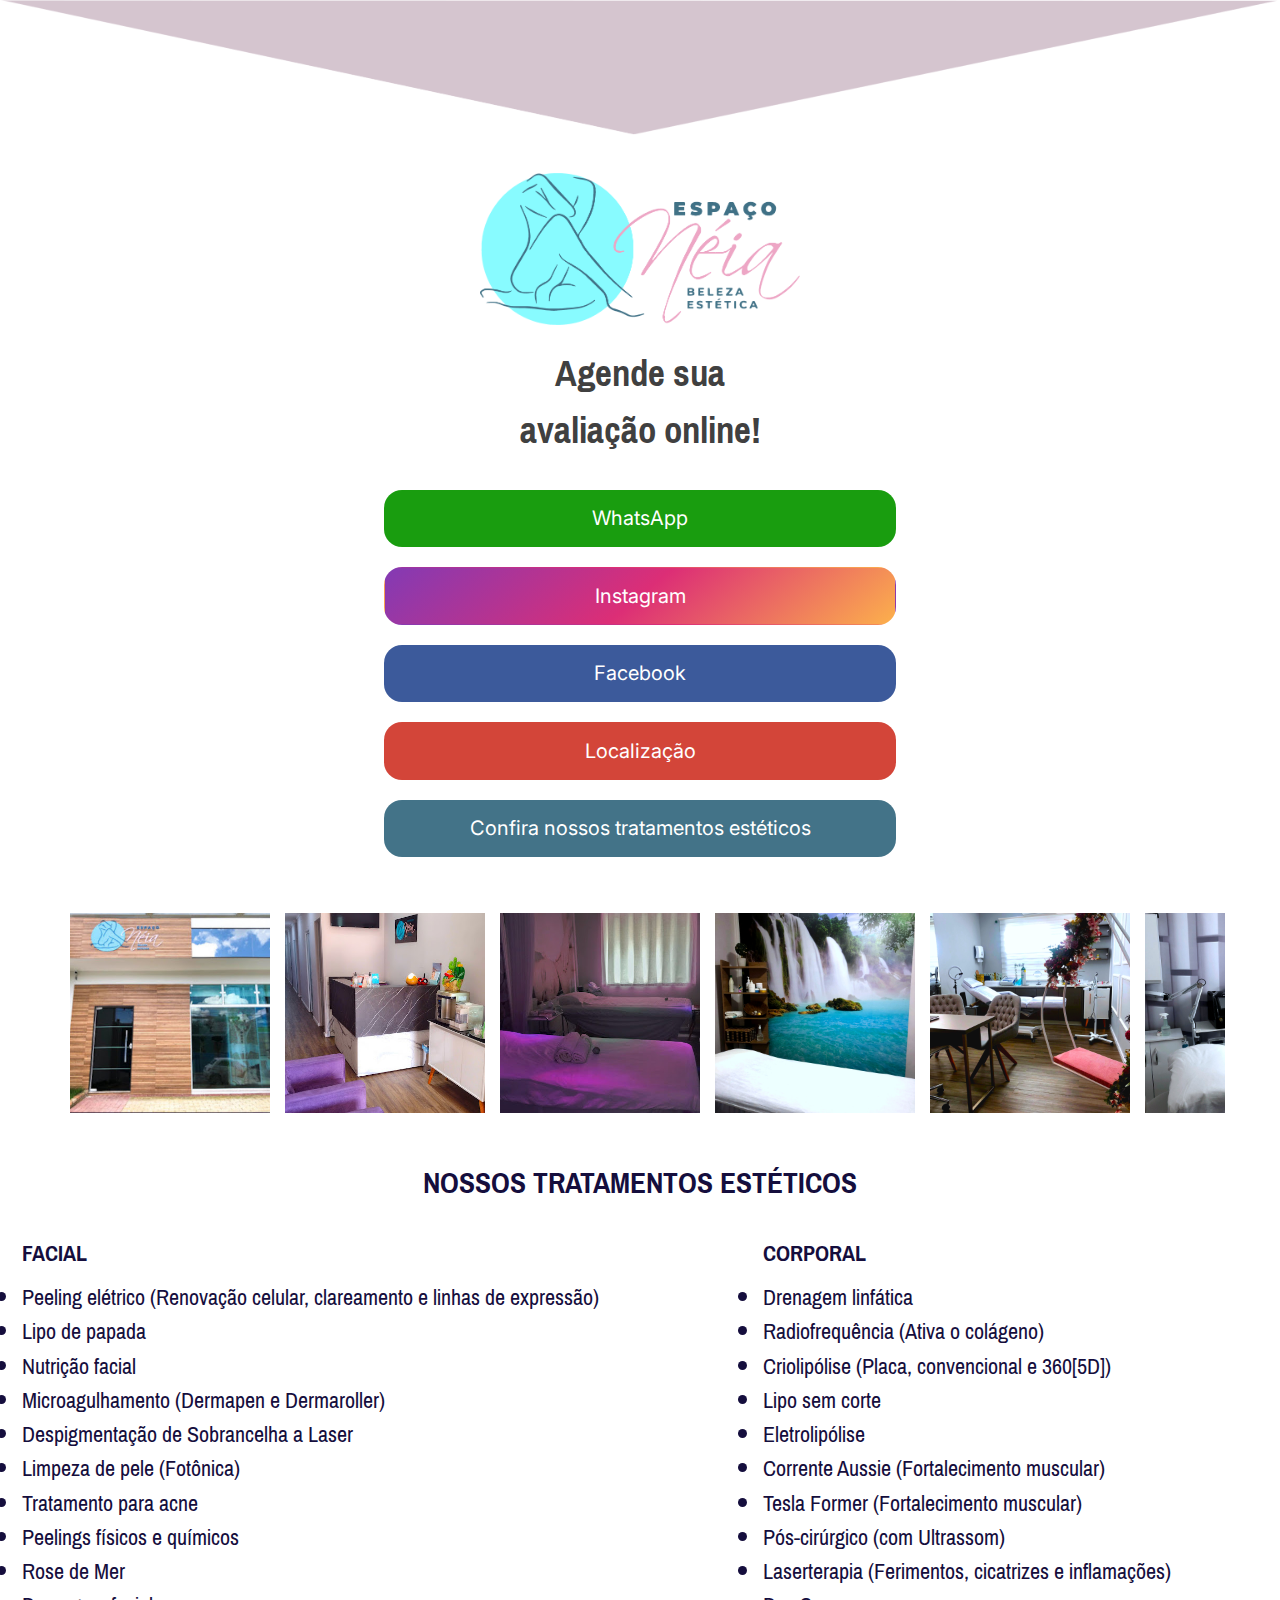
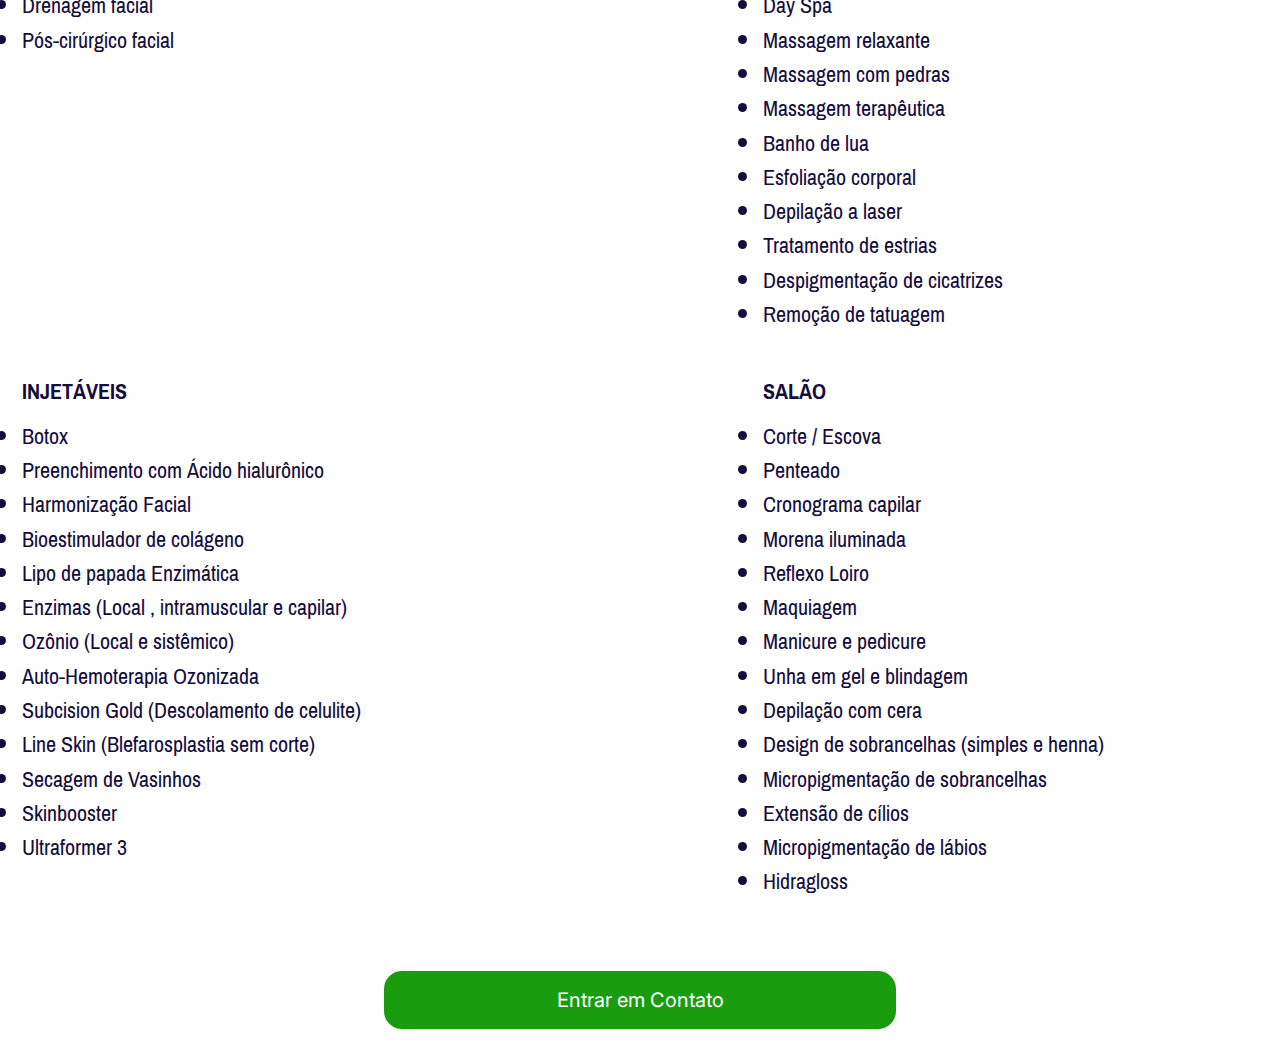
<file: index.html>
<!DOCTYPE html>
<html lang="pt-br">
<head>
	<meta charset="utf-8">
	<meta name="viewport" content="width=device-width, initial-scale=1">
	<title>Espaço Néia Estética</title>
	<meta name= "description" content="Nosso cartão virtual">
	<meta name= "robots" content="index, follow">
	<meta name= "author" content="espaconeia">
	<link href="https://maxcdn.bootstrapcdn.com/bootstrap/3.3.7/css/bootstrap.min.css" rel="stylesheet" integrity="sha384-BVYiiSIFeK1dGmJRAkycuHAHRg32OmUcww7on3RYdg4Va+PmSTsz/K68vbdEjh4u" crossorigin="anonymous">
	<link rel="stylesheet" href="css/espaconeia.css">
	<script type="text/javascript" src="js/espaconeia.js"></script>

	<link href="https://maxcdn.bootstrapcdn.com/font-awesome/4.6.3/css/font-awesome.min.css" rel="stylesheet">
	<link href="https://fonts.googleapis.com/css?family=Roboto:500,700&display=swap" rel="stylesheet">
	<link href="https://fonts.googleapis.com/css2?family=Inter:wght@500&display=swap" rel="stylesheet"> 
	<link href="https://fonts.googleapis.com/css2?family=Inter:wght@500&display=swap" rel="stylesheet">
	<link href="https://fonts.googleapis.com/css2?family=Inter:wght@500&family=Pragati+Narrow&display=swap" rel="stylesheet">
	<link rel="preconnect" href="https://fonts.googleapis.com">
	

	<link rel="preconnect" href="https://fonts.gstatic.com">
	<link href="https://fonts.googleapis.com/css?family=Aref+Ruqaa:wght@700&display=swap" rel="stylesheet"> 
	<link rel="preconnect" href="https://fonts.gstatic.com">
	<link rel="icon" href="img/logo-variants/logomin.png">
</head>
<body>
	<div id="redes">
		<img id="topoimg" src="img/images/topo.png"></br></br>
		<img id="logoimg" src="img/images/logo.png"></br></br>

		<p id="pavaliacao">Agende sua </br>
		avaliação online! </p></br>

<div id="botoes">
<a href="https://api.whatsapp.com/send?phone=5511996045920" target="_blank"><button class="btn" id="btnwhats">WhatsApp</button></a></br></br>
<a href="https://www.instagram.com/espaconeiaestetica/" target="_blank"><button class="btn" id="btninsta">Instagram</button></a></br></br>
<a href="https://pt-br.facebook.com/espaconeiaestetica/" target="_blank"><button class="btn" id="btnface">Facebook</button></a></br></br>
<a href="https://goo.gl/maps/5zcf8i4w8bNNCqdk6"_blank"><button class="btn" id="btnlocal">Localização</button></a></br></br>
<a href="#tabelaproc"><button class="btn" id="btnconf1">Confira nossos tratamentos estéticos</button></a>
<a href="#tratamentosmob"><button class="btn" id="btnconf2">Confira nossos tratamentos estéticos</button></a>
	</div></div>

<div id="roll">
<div class="container">
  <img id="img" src="img/espaco/01.jpg" />
  <img id="img" src="img/espaco/02.jpg" />
  <img id="img" src="img/espaco/03.jpg" />
  <img id="img" src="img/espaco/04.jpg" />
  <img id="img" src="img/espaco/05.jpg" />
  <img id="img" src="img/espaco/06.jpg" />
  <img id="img" src="img/espaco/07.jpg" />
  <img id="img" src="img/espaco/08.jpg" />
</div>
</div>





	<div id="tratamentosweb">
	
			<table id="tabelaproc">
				<caption id="paragh">NOSSOS TRATAMENTOS ESTÉTICOS</caption>
			<tr>
			<th id="facial">
			<p><strong>FACIAL</strong></p>
			<li>Peeling elétrico (Renovação celular, clareamento e linhas de expressão)</li>
			<li>Lipo de papada</li>
			<li>Nutrição facial</li>
			<li>Microagulhamento (Dermapen e Dermaroller)</li>
			<li>Despigmentação de Sobrancelha a Laser</li>
			<li>Limpeza de pele (Fotônica)</li>
			<li>Tratamento para acne</li>
			<li>Peelings físicos e químicos</li>
			<li>Rose de Mer</li>
			<li>Drenagem facial</li>
			<li>Pós-cirúrgico facial</li>
			</th>
	

			<th id="corporal">
			<p><strong>CORPORAL</strong></p>
			<li>Drenagem linfática</li>
			<li>Radiofrequência (Ativa o colágeno)</li>
			<li>Criolipólise (Placa, convencional e 360[5D])</li>
			<li>Lipo sem corte</li>
			<li>Eletrolipólise</li>
			<li>Corrente Aussie (Fortalecimento muscular)</li>
			<li>Tesla Former (Fortalecimento muscular)</li>
			<li>Pós-cirúrgico (com Ultrassom)</li>
			<li>Laserterapia (Ferimentos, cicatrizes e inflamações)</li>
			<li>Day Spa</li>
			<li>Massagem relaxante</li>
			<li>Massagem com pedras</li>
			<li>Massagem terapêutica</li>
			<li>Banho de lua</li>
			<li>Esfoliação corporal</li>
			<li>Depilação a laser</li>
			<li>Tratamento de estrias</li>
			<li>Despigmentação de cicatrizes</li>
			<li>Remoção de tatuagem</li>
			</th>
			</tr>
		

			<tr>
			<th id="injetaveis">
			<p ><strong>INJETÁVEIS</strong></p>
			<li>Botox</li>
			<li>Preenchimento com Ácido hialurônico</li>
			<li>Harmonização Facial</li>
			<li>Bioestimulador de colágeno</li>
			<li>Lipo de papada Enzimática</li>
			<li>Enzimas (Local , intramuscular e capilar)</li>
			<li>Ozônio (Local e sistêmico)</li>
			<li>Auto-Hemoterapia Ozonizada</li>
			<li>Subcision Gold (Descolamento de celulite)</li>
			<li>Line Skin (Blefarosplastia sem corte)</li>
			<li>Secagem de Vasinhos</li>
			<li>Skinbooster</li>
			<li>Ultraformer 3</li>
			</th>


			<th id="salao">
			<p ><strong>SALÃO</strong></p>
			<li>Corte / Escova</li>
			<li>Penteado</li>
			<li>Cronograma capilar</li>
			<li>Morena iluminada</li>
			<li>Reflexo Loiro</li>
			<li>Maquiagem</li>
			<li>Manicure e pedicure</li>
			<li>Unha em gel e blindagem</li>
			<li>Depilação com cera</li>
			<li>Design de sobrancelhas (simples e henna)</li>
			<li>Micropigmentação de sobrancelhas</li>
			<li>Extensão de cílios</li>
			<li>Micropigmentação de lábios</li>
			<li>Hidragloss</li>	
			</th>
			

			</tr>
		

		</table>
	</div>

		<div id="tratamentosmob">
	
			<p id="paragh">NOSSOS TRATAMENTOS ESTÉTICOS</p>

			<div id="proc" style="background-image: url(../img/images/Logo2.png);background-size: 70%;background-repeat: no-repeat, no-repeat;	background-position: center;">
			<p><strong>FACIAL</strong></p>
			<li>Peeling elétrico (Renovação celular, clareamento e linhas de expressão)</li>
			<li>Lipo de papada</li>
			<li>Nutrição facial</li>
			<li>Microagulhamento (Dermapen e Dermaroller)</li>
			<li>Despigmentação de Sobrancelha a Laser</li>
			<li>Limpeza de pele (Fotônica)</li>
			<li>Tratamento para acne</li>
			<li>Peelings físicos e químicos</li>
			<li>Rose de Mer</li>
			<li>Drenagem facial</li>
			<li>Pós-cirúrgico facial</li>
			</div>

			<div id="proc">
			<p><strong>CORPORAL</strong></p>
			<li>Drenagem linfática</li>
			<li>Radiofrequência (Ativa o colágeno)</li>
			<li>Criolipólise (Placa, convencional e 360[5D])</li>
			<li>Lipo sem corte</li>
			<li>Eletrolipólise</li>
			<li>Corrente Aussie (Fortalecimento muscular)</li>
			<li>Tesla Former (Fortalecimento muscular)</li>
			<li>Pós-cirúrgico (com Ultrassom)</li>
			<li>Laserterapia (Ferimentos, cicatrizes e inflamações)</li>
			<li>Day Spa</li>
			<li>Massagem relaxante</li>
			<li>Massagem com pedras</li>
			<li>Massagem terapêutica</li>
			<li>Banho de lua</li>
			<li>Esfoliação corporal</li>
			<li>Depilação a laser</li>
			<li>Tratamento de estrias</li>
			<li>Despigmentação de cicatrizes</li>
			<li>Remoção de tatuagem</li>
			</div>

			<div id="proc">			
			<p><strong>INJETÁVEIS</strong></p>
			<li>Botox</li>
			<li>Preenchimento com Ácido hialurônico</li>
			<li>Harmonização Facial</li>
			<li>Bioestimulador de colágeno</li>
			<li>Lipo de papada Enzimática</li>
			<li>Enzimas (Local , intramuscular e capilar)</li>
			<li>Ozônio (Local e sistêmico)</li>
			<li>Auto-Hemoterapia Ozonizada</li>
			<li>Subcision Gold (Descolamento de celulite)</li>
			<li>Line Skin (Blefarosplastia sem corte)</li>
			<li>Secagem de Vasinhos</li>
			<li>Skinbooster</li>
			<li>Ultraformer 3</li>
			</div>

			<div id="proc">
			<p><strong>SALÃO</strong></p>
			<li>Corte / Escova</li>
			<li>Penteado</li>
			<li>Cronograma capilar</li>
			<li>Morena iluminada</li>
			<li>Reflexo Loiro</li>
			<li>Maquiagem</li>
			<li>Manicure e pedicure</li>
			<li>Unha em gel e blindagem</li>
			<li>Depilação com cera</li>
			<li>Design de sobrancelhas (simples e henna)</li>
			<li>Micropigmentação de sobrancelhas</li>
			<li>Extensão de cílios</li>
			<li>Micropigmentação de lábios</li>
			<li>Hidragloss</li>				
			</div>



	</div>

<div id="actbtn">
<a href="https://api.whatsapp.com/send?phone=5511996045920" target="_blank"><button class="btn" id="btnwhats">Entrar em Contato</button></a>
</div>

</body>
</file>
<file: css/espaconeia.css>
*{margin:0; padding:0; border:none; outline:none; font-weight: 300; box-sizing: border-box;}
body{}


@media(min-width:800px){
	body{}
	nav a {color: #FFFFFF;}
	#redes{width:100%; display: block;text-align: center}
	#tratamentosweb{width:100%; padding-top: 40px; font-family:Pragati Narrow; color: }
	#tratamentosmob{display: none}

	#topoimg{width:100%; height: 15vh;}
	#logoimg{width:25%; padding-top: 2vh;}
	#pavaliacao{font-size:40px; font-family: Pragati Narrow; color: #404040;font-weight: bold;}
	#tabelaproc{width:100%;}
	td, th {padding: .9em; vertical-align: top;}
	caption {text-align: center;}

	#btnwhats{background-color: #199d0f; }
	#btninsta{background: linear-gradient(140deg, rgba(131,58,180,1) 0%, rgba(220,46,118,1) 50%, rgba(252,176,76,1) 100%);}
	#btnface{background-color: #3c5a9b;}
	#btnlocal{background-color: #d34539;}
	#btnconf1{background-color: #437388;}
	#btnconf2{display: none;}

	.btn{width: 40%; padding-top: 1.5vh; padding-bottom: 1.5vh; font-family:Inter; font-size: 20px; color: #FFFFFF; border-radius: 2vh;}
	.btn:hover{font-weight: bold; color: #FFFFFF;}
	.btn:visited{ color: #FFFFFF;}

	#paragh{font-size: 32px; font-weight: bold;}
	#facial{font-size: 24px;}
	#corporal{font-size: 24px;}
	#salao{font-size: 24px;}
	#injetaveis{font-size: 24px;}
	#tabelaproc{ color:#150E3D; font-family: Pragati Narrow}
	#paragh{color:#150E3D;}
}

	.container {display: flex; overflow-x: auto; }
	.container img { margin-right: 15px;}
	#roll{width: 100%; display: flex; align-items: center; padding-top: 56px;}
	#img{width: 200px;}

	#actbtn{width: 100%; text-align: center; display: block; padding-top: 50px; padding-bottom: 25px;}


@media(max-width:800px){
	nav a {color: #FFFFFF;}
	#redes{width:100%; display: block;text-align: center}
	#tratamentosweb{display: none}
	#tratamentosmob{width:100%; display: block; padding:0.9em; font-family:Pragati Narrow; padding-top: 40px; color:#150E3D;}

	#paragh{text-align: center; font-weight: bold;}
	#topoimg{width:100%;}
	#logoimg{width:60%; padding-top: 2vh;}
	#pavaliacao{font-size:32px; font-family: Pragati Narrow; color: #404040; font-weight: bold;}
	#proc{width: 100%; padding-top: 24px;}

	#btnwhats{background-color: #199d0f; }
	#btninsta{background: linear-gradient(140deg, rgba(131,58,180,1) 0%, rgba(220,46,118,1) 50%, rgba(252,176,76,1) 100%);}
	#btnface{background-color: #3c5a9b;}
	#btnlocal{background-color: #d34539;}
	#btnconf2{background-color: #437388;}
	#btnconf1{display: none;}

	.btn{width: 80%; padding-top: 1vh; padding-bottom: 1vh; font-family:Inter; font-size: 16px; color: #FFFFFF; border-radius: 2vh;}
	.btn:hover{font-weight: bold; color: #FFFFFF;}
	.btn:visited{ color: #FFFFFF;}

	#paragh{font-size: 20px;}
	#proc{font-size: 18px; padding-left: 0.5em;}

	.container {display: flex; overflow-x: auto; }
	.container img { margin-right: 5px;}
	#roll{width: 100%; display: flex; align-items: center; padding-top: 40px;}
	#img{width: 150px;}

	#actbtn{width: 100%; text-align: center; display: block; padding-top: 36px; padding-bottom: 16px;}
}
</file>
